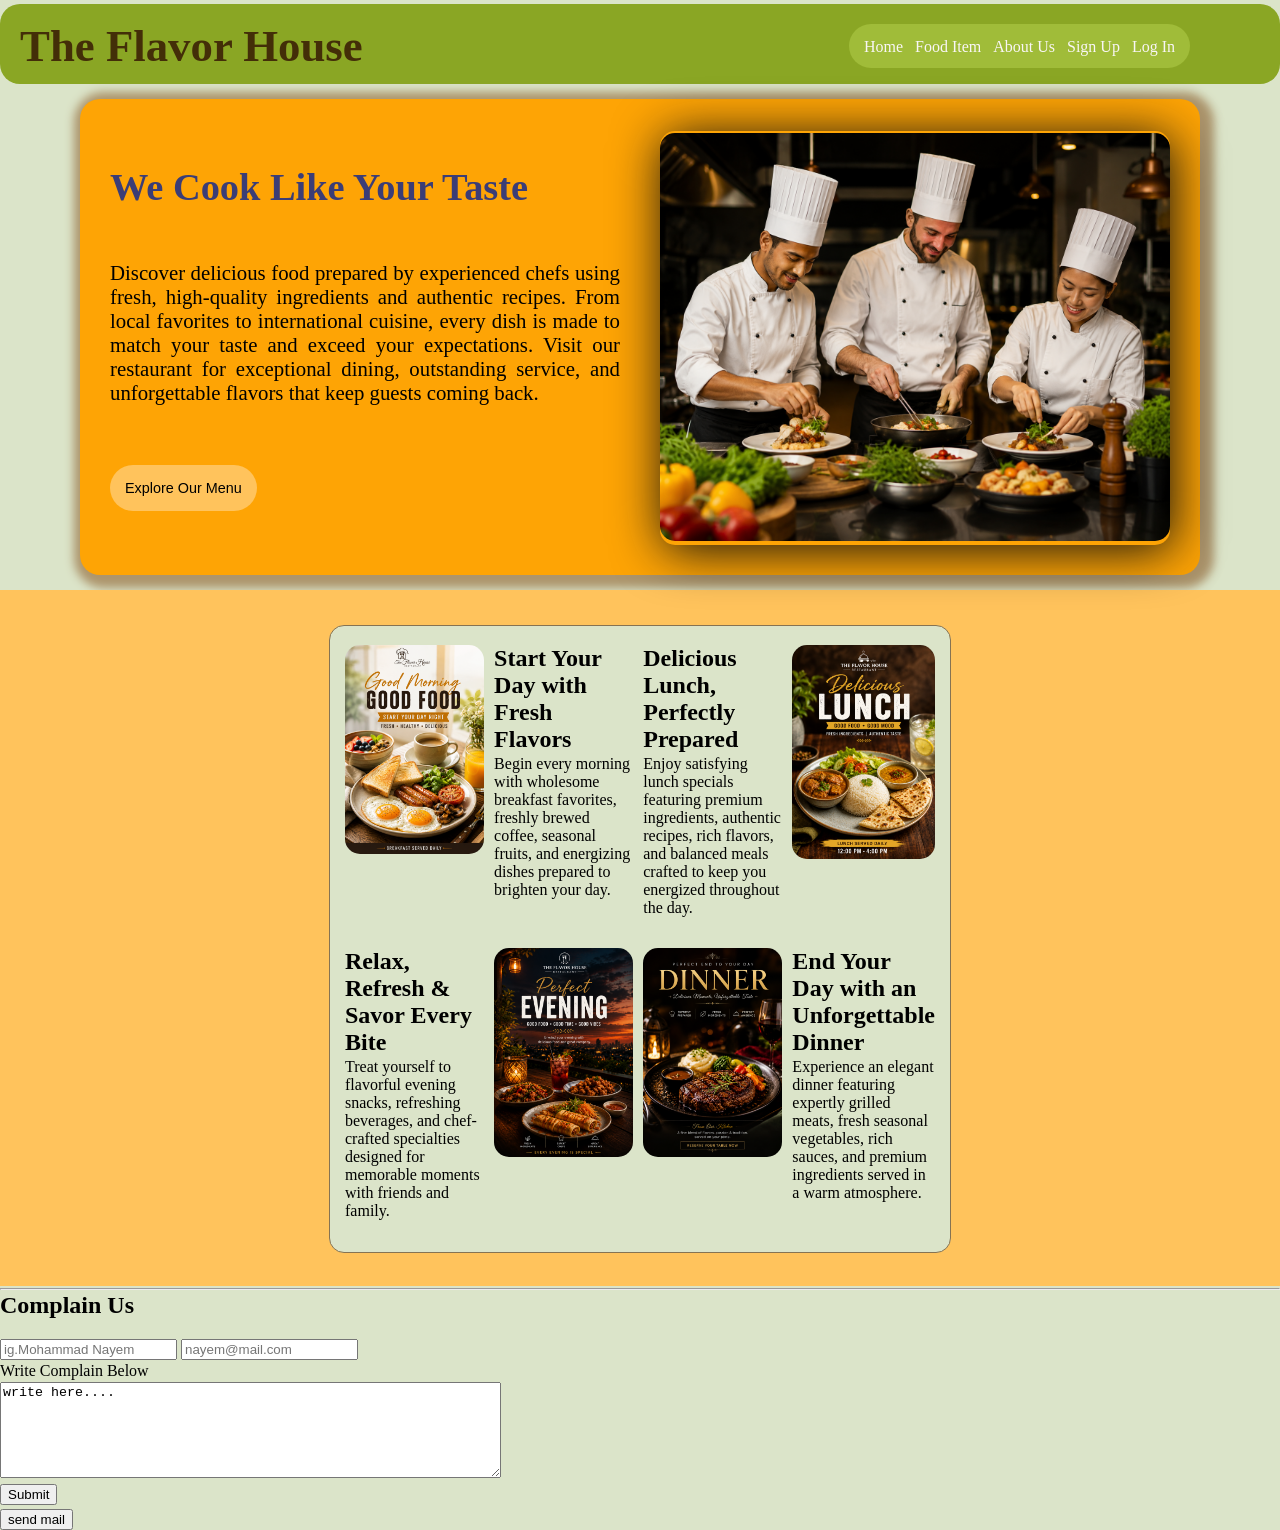
<file: index.html>
<!doctype html>
<html lang="en">
  <head>
    <meta charset="UTF-8" />
    <meta name="viewport" content="width=device-width, initial-scale=1.0" />
    <title>Good Night Restaurant</title>
    <link rel="stylesheet" href="style.css" />
  </head>

  <body>
    <header>
      <div class="logo-name">
        <h1>
          The Flavor House
         
        </h1>
      </div>

      <nav>
        <ul class="navigation">
          <li><a href="Home.html">Home</a></li>
          <li><a href="Food Item.html">Food Item</a></li>
          <li><a href="about us.html">About Us</a></li>
          <li><a href="sign Up.html">Sign Up</a></li>
          <li><a href="log in.html">Log In</a></li>
        </ul>
      </nav>
    </header>

    
      <section class="banner">
        <div class="hero-section">
          <h2>We Cook Like Your Taste</h2>
          <p class="hero-section-paragraph">
            Discover delicious food prepared by experienced chefs using fresh,
            high-quality ingredients and authentic recipes. From local favorites
            to international cuisine, every dish is made to match your taste and
            exceed your expectations. Visit our restaurant for exceptional
            dining, outstanding service, and unforgettable flavors that keep
            guests coming back.
          </p>
          <button>Explore Our Menu</button>
        </div>

        <div class="hero-img">
          <img src="./Images/We-cook-like-your-taste.png" alt="image" />
        </div>
      </section>

      <!-- hero-banner-end -->
      <!-- hero-banner-end -->
      <!-- hero-banner-end -->
      <!-- hero-banner-end -->
      <!-- hero-banner-end -->
      <!-- hero-banner-end -->

      <!-- menu-section-start -->
      <!-- menu-section-start -->
      <!-- menu-section-start -->
      <!-- menu-section-start -->
      <!-- menu-section-start -->
      <!-- menu-section-start -->
      <!-- menu-section-start -->
      <!-- menu-section-start -->

      <div class="food-menu">
        <div class="grid">
        <div class="card">
          <img src="./Images/Morning food item logo photo.png" alt="">
           </div>
          <div class="description">
            <h2>Start Your Day with Fresh Flavors</h2>
            <p>
              Begin every morning with wholesome breakfast favorites, freshly
              brewed coffee, seasonal fruits, and energizing dishes prepared to
              brighten your day.
            </p>
         
        </div>

         <div class="description">
            <h2>Delicious Lunch, Perfectly Prepared</h2>
            <p>
              Enjoy satisfying lunch specials featuring premium ingredients,
              authentic recipes, rich flavors, and balanced meals crafted to
              keep you energized throughout the day.
            </p>
          </div>



        <div class="card">
          <img src="./Images/lunch food item logo photo.png" alt="lunch-menu" />
           </div>
        
          <div class="description">
            <h2>Relax, Refresh & Savor Every Bite</h2>
            <p>
              Treat yourself to flavorful evening snacks, refreshing beverages,
              and chef-crafted specialties designed for memorable moments with
              friends and family.
            </p>
          </div>

          <div class="card">
          <img src="./Images/evening food item logo photo.png" alt="">
           </div>
       

        <div class="card">
          <img src="./Images/dinner food item logo photo.png" alt="">
           </div>
          <div class="description">
            <h2>End Your Day with an Unforgettable Dinner</h2>
            <p>
              Experience an elegant dinner featuring expertly grilled meats,
              fresh seasonal vegetables, rich sauces, and premium ingredients
              served in a warm atmosphere.
            </p>
          </div>
       </div>
      </div>

   

    <hr />
    <footer>
      <nav>
        <h2>Complain Us</h2>
        <br />
        <input placeholder="ig.Mohammad Nayem" type="text" name="" id="" />
        <input placeholder="nayem@mail.com" type="email" name="" id="" />
        <p>Write Complain Below</p>
        <textarea
          name="feedback"
          id="feedback"
          rows="6"
          cols="60"
          maxlength="120"
          minlength="20"
          required
        >
write here....</textarea
        >
        <br />
        <input type="button" value="Submit" />
        <p></p>

        <a href="mailto:nayemmizee@gmailcom"
          ><input type="button" value="send mail"
        /></a>
      </nav>
    </footer>
  </body>
</html>
</file>
<file: style.css>
* {
    margin: 0 ;
    margin-top: 2px;

}

body {
    background-color: #DBE4C9;
    
}
header {
    display: flex;
    height: 80px;
    width: auto;
    background-color: #8AA624;
    
    padding: 0px 90px 0px 20px;
    align-items: center;
    justify-content: space-between;
    border-radius: 20px;


}


header div.logo-name {
    display: flex;

    justify-content: center;
    color: rgb(67, 46, 8);
    /* height: fit-content;
    width: fit-content; */
    font-size: clamp(1rem, 2vw, 1.4rem);
    text-align:  end;
    line-height: 10px;

}



header div.logo-name:hover {
    color: rgb(100, 79, 41);
}

header nav ul li a {
    /* display: flex; */
    /* text-align: left; */
    /* white-space: nowrap; */
    /* flex-wrap: nowrap; */
    font-size: clamp(0.1rem, 2vw, 1rem);

}

header ul.navigation {
    display: flex;
    /* flex: 3px; */
    list-style: none;
    /* justify-content: left;
    text-align: left; */
    gap: clamp(0px, 2vw, 12px);
    /* flex-wrap: nowrap; */
    white-space: nowrap;

}

header ul.navigation {
    border: 10px;
    /* border-color: blue; */
    background-color: #a0bc39;
    border-radius: 35px;
    padding: 12px 15px;
}

header ul.navigation:hover {
    background-color: #5f6e29;
}

header a {
    text-decoration: none;
    /* background-color: white; */
    color: rgb(249, 246, 246);
   
    border-radius: 15px;
    cursor: pointer;

}

header a:hover {
    background-color: #657d0f;
    padding: 6px 10px;
    /* color: white; */
    /* text-decoration: underline; */
}

/* header a:visited {
    /* background-color: rgb(98, 92, 82); */
/* color: rgb(251, 248, 248);
    } */



/* End Of Header  */
/* End Of Header  */
/* End Of Header  */
/* End Of Header  */
/* End Of Header  */
/* End Of Header  */


/* main {
    margin-top: 5px
} */

.banner {
    display: flex;
    background-color: #FEA405;
    box-shadow: 4px 3px 10px 10px #ad956c;
    border-radius: 20px;
    padding: clamp(10px, 10vw, 30px);
    justify-content: space-around;
    align-items: center;
    margin: 15px 80px;

} 



div.hero-section {
    flex: 1;
    /* font-size: 3rem; */
    padding: clamp(5px, 0vw, 20px);
    text-align: justify;
    border: 10px;
    padding: 0px 40px 0px 0px;
     /* margin-bottom: clamp(1px, 4vw, 150px); */
}
section div h2 {
    
    color: rgb(59, 61, 118);
    font-size: clamp(1rem, 4vw, 2.4rem);
    text-align: left;
    margin: 0px;
    
}


section div h2 {
    margin-bottom: clamp(1px, 4vw, 150px);
}

section div p.hero-section-paragraph{
    font-size: clamp(0.7rem, 4vw, 1.3rem);
}

section div button {
    margin-top: 60px;
    
}


 section div button {
    font-size: clamp(0.1rem, 2vw, 0.9rem);
    background-color: #ffc35c;
    padding: clamp(0px, 4vw, 15px);
    border-radius: 30px;
    border: none;
 } 

section div button:hover {
    background-color: #b57301;
    cursor: pointer;
}

.hero-img img {
    width: 100%;
    /* flex: 1; */
    border-radius: 15px;
    

}

.hero-img {
    flex: 1;
    box-shadow: 3px 5px 50px 0px rgb(15, 15, 15);
    border-radius: 15px;

}

/* banner-end */
/* banner-end */
/* banner-end */
/* banner-end */
/* banner-end */
/* banner-end */


.grid{
     display:grid;
      gap:10px;
       border: 2px;
       padding: 15px 15px;
       border-radius: 15px;
       grid-template-columns:repeat(4,1fr);
    background-color: #DBE4C9;
    border: 1px solid #867352;
    margin-left: auto;
    margin-right: auto;
    height: 100%;
    width: 50%;
}

.food-menu{
    display:grid;
    background-color: #ffc35c;
    border: 2px;
    /*  */
    gap:30px;
    padding: 50px 50px;
    align-items: center;
    justify-content: center;
    
}



/* .card{
    align-items: center;
    justify-content: space-between;
} */


   



.card img{
    width:100%;
    border-radius: 15px;
    /* object-fit:cover; */
    
}
</file>
